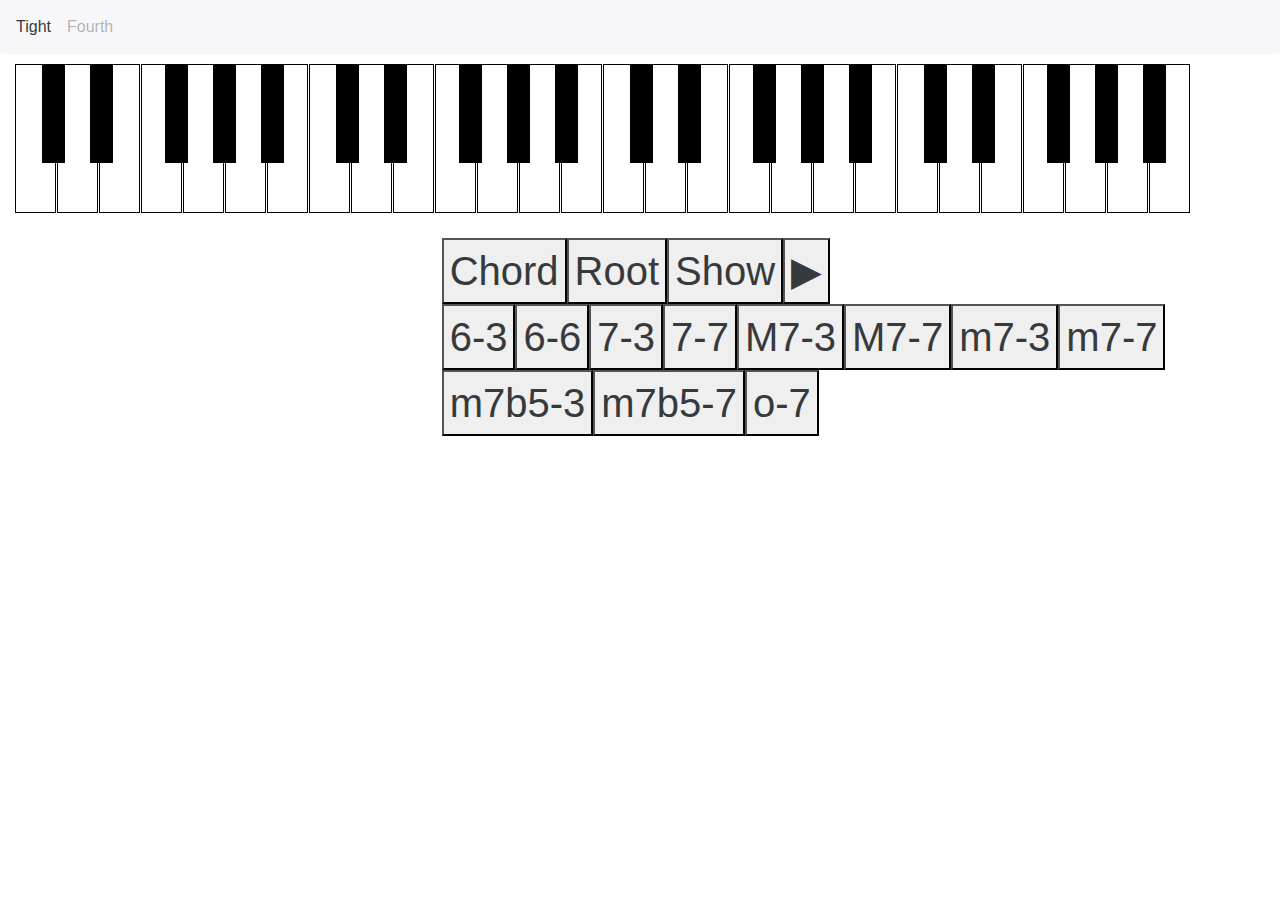
<file: index.html>
<!DOCTYPE html>
<html>
  <head>
      <META http-equiv="Content-Type" content="text/html; charset=UTF-8">
      <meta name="viewport" content="width=device-width, initial-scale=1">
      <title>Jazz Piano Voicings Trainer</title>
  </head>
  <body>
    <div id="navbar"></div>
    <div id="app">
      <div class="container">
        <div class="three-quarters-loader">Loading…</div>
      </div>
    </div>

    <!-- scripts and styles -->
    <link href="/assets/bootstrap/css/bootstrap.min.css" rel="stylesheet" type="text/css" />
    <link href="/assets/font-awesome/css/font-awesome.min.css" rel="stylesheet" type="text/css" />
    <link href="/css/screen.css" rel="stylesheet" type="text/css" />

    <script type="text/javascript">
        var context = "";
        var csrfToken = "xytcxkP8LdDrhj2TlAaOEvXpt4rBjvGpD8QBUYihJDknIc31iTJ2sW+tLYZ3bySuUEN0D3OCdx1esxxu";
    </script>
    <script src="/js/JZZ.js" type="text/javascript"></script>
    <script src="/js/MIDI.js" type="text/javascript"></script>
    <script src="/js/JZZ.synth.MIDIjs.js" type="text/javascript"></script>
    <!-- <script src="/js/JZZ.synth.OSC.js" type="text/javascript"></script> -->
    <!-- <script src="/js/qwerty-hancock.js" type="text/javascript"></script> -->
    <script src="/js/JZZ.input.Kbd.js" type="text/javascript"></script>
    <!-- <script src="/js/JZZ.input.Qwerty.js" type="text/javascript"></script> -->
    <script src="/js/app.js" type="text/javascript"></script>
  </body>
</html>
</file>
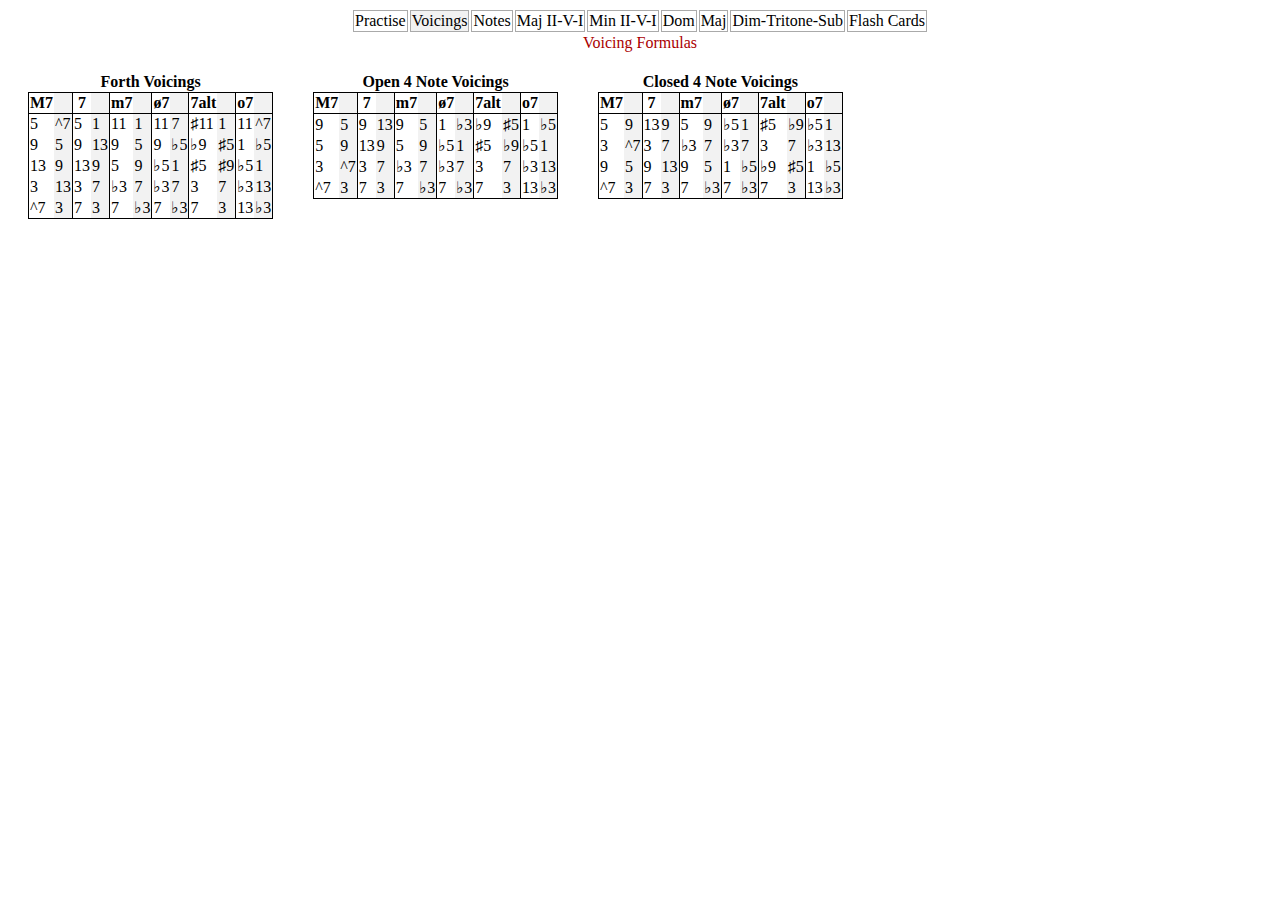
<file: r.html>
<!DOCTYPE html>
<html>
  <head>
    <META http-equiv="Content-Type" content="text/html; charset=UTF-8">
    <meta name="viewport" content="width=device-width, initial-scale=1">
    <title>Jazz Practise Randomizer</title>
    <style>
      span[onclick], #practise td, #practise input, #practise label {
          cursor: pointer;
      }
      #buttons td {
          border: 1px solid #aaa;
          cursor: pointer;
      }
      #content {
          width: 100%;
      }
      .marked {
          color: #a00;
      }
      #content tr:nth-child(even) {
          background-color: #f2f2f2;
      }
      #practise tr:nth-child(even) {
          background-color: #f2f2f2;
      }
      #voicings table {
          border-collapse: collapse;
          float: left;
          margin: 20px;
      }
      #voicings th, #voicings tr:last-child {
          border-bottom: solid 1px;
      }
      #voicings tr:nth-child(2) th:nth-child(1), #voicings td:nth-child(1) {
          border-left: solid 1px;
      }
      #voicings th:nth-child(even), #voicings td:nth-child(even) {
          background-color: #f2f2f2;
          border-right: solid 1px;
      }
    </style>
    <script>
      var instructions = new Map();
      instructions["voicings"] = "Voicing Formulas";
      instructions["flash-cards"] = "Decide inversion (off the 7th or of the 3rd) ahead of time";
      instructions["dominant"] = "Start off the 7th";
      instructions["major"] = "Start off the 7th";
      instructions["practise"] = '<span onclick="clearPractiseItemsTable()"><font color="#555">Clear</font></span> <span onclick="markChecked(\'#A00\')"><font color="#A00">Red</font></span> <span onclick="markChecked(\'#0A0\')"><font color="#0A0">Green</font></span> <span onclick="markChecked(\'#00A\')"><font color="#00A">Blue</font></span>';
      var practiseItems = [
          ["Maj II-V-I LH",                   "off 7",  "off 3",    "rnd 7", "rnd 3"],
          ["Maj II-V-I RH",                   "off 7",  "off 3",    "rnd 7", "rnd 3"],
          ["Maj II-V-I fourth",               "off 7",  "off 3",    "rnd 7", "rnd 3"],
          ["Arpeggio alt hands",              "off 7",  "off 3"                     ],
          ["Arpeggio RH",                     "off 7",  "off 3"                     ],
          ["Arpeggio LH",                     "off 7",  "off 3"                     ],
          //          ["Arpeggiate Song",                 "up-n-down"                           ],
          ["Min II-V-I LH",                   "off 7",  "off 3",    "rnd 7", "rnd 3"],
          ["Min II-V-I RH",                   "off 7",  "off 3",    "rnd 7", "rnd 3"],
          ["Min II-V-I fourth",               "off 7",  "off 3",    "rnd 7", "rnd 3"],
          ["Dominant LH",                     "E A ..", "E♭ A♭ ..", "rnd 7", "rnd 3"],
          ["Dominant RH",                     "E A ..", "E♭ A♭ ..", "rnd 7", "rnd 3"],
          ["Dominant fourth",                 "E A ..", "E♭ A♭ ..", "rnd 7", "rnd 3"],
          ["Major LH",                        "E A ..", "E♭ A♭ ..", "rnd 7", "rnd 3"],
          ["Major RH",                        "E A ..", "E♭ A♭ ..", "rnd 7", "rnd 3"],
          ["Major fourth",                    "E A ..", "E♭ A♭ ..", "rnd 7", "rnd 3"],
          ["Diminished / Tritone Sub LH",     "off 7",  "off 3"                    ],
          ["Diminished / Tritone Sub RH",     "off 7",  "off 3"                    ],
          ["Diminished / Tritone Sub fourth", "off 7",  "off 3"                    ],
      ];
      const pitchToHalfsteps = {
          "B♯": 0,
          "C": 0,
          "C♯": 1,
          "D♭": 1,
          "D": 2,
          "D♯": 3,
          "E♭": 3,
          "E": 4,
          "F♭": 4,
          "E♯": 5,
          "F": 5,
          "F♯": 6,
          "G♭": 6,
          "G": 7,
          "G♯": 8,
          "A♭": 8,
          "A": 9,
          "A♯": 10,
          "B♭": 10,
          "B": 11,
          "C♭": 11,
      };
      const contents = new Map();
      contents["notes"] = `
          B♯
          C
          C♯
          D♭
          D
          D♯
          E♭
          E
          F♭
          E♯
          F
          F♯
          G♭
          G
          G♯
          A♭
          A
          A♯
          B♭
          B
          C♭
          `;
      contents["major-251"] = `
          Cm7   F7   B♭Δ
          C♯m7  F♯7  BΔ
          D♭m7  G♭7  BΔ
          Dm7   G7   CΔ
          D♯m7  G♯7  C♯Δ
          E♭m7  A♭7  D♭Δ
          Em7   A7   DΔ
          Fm7   B♭7  E♭Δ
          F♯m7  B7   EΔ
          G♭m7  B7   EΔ
          Gm7   C7   FΔ
          G♯m7  C♯7  F♯Δ
          A♭m7  D♭7  G♭Δ
          Am7   D7   GΔ
          A♯m7  D♯7  G♯Δ
          B♭m7  E♭7  A♭Δ
          Bm7   E7   AΔ
          `;
      contents["minor-251"] = `
          Cø7   F7alt   B♭m7
          C♯ø7  F♯7alt  Bm7
          D♭ø7  G♭7alt  Bm7
          Dø7   G7alt   Cm7
          D♯ø7  G♯7alt  C♯m7
          E♭ø7  A♭7alt  D♭m7
          Eø7   A7alt   Dm7
          Fø7   B♭7alt  E♭m7
          F♯ø7  B7alt   Em7
          G♭ø7  B7alt   Em7
          Gø7   C7alt   Fm7
          G♯ø7  C♯7alt  F♯m7
          A♭ø7  D♭7alt  G♭m7
          Aø7   D7alt   Gm7
          A♯ø7  D♯7alt  G♯m7
          B♭ø7  E♭7alt  A♭m7
          Bø7   E7alt   Am7
          `;
      contents["dominant"] = `
          E7  A7
          D7  G7
          C7  F7
          B♭7 E♭7
          A♭7 D♭7
          F♯7 B7
          E7

          E♭7  A♭7
          C♯7  F♯7
          B7   E7
          A7   D7
          G7   C7
          F7   B♭7
          E♭7
          `;
      contents["major"] = `
          EΔ  AΔ
          DΔ  GΔ
          CΔ  FΔ
          B♭Δ E♭Δ
          A♭Δ D♭Δ
          F♯Δ BΔ
          EΔ

          E♭Δ  A♭Δ
          C♯Δ  F♯Δ
          BΔ   EΔ
          AΔ   DΔ
          GΔ   CΔ
          FΔ   B♭Δ
          E♭Δ
          `;
      contents["diminished-tritone-sub"] = `
          CΔ  C♯o7 Dm9  D♯o7 Em7  E♭7  Dm9  D♭7 CΔ
          FΔ  F♯o7 Gm9  G♯o7 Am7  A♭7  Gm9  G♭7 FΔ
          B♭Δ Bo7  Cm9  C♯o7 Dm7  D♭7  Cm9  B7  B♭Δ

          E♭Δ Eo7  Fm9  F♯o7 Gm7  G♭7  Fm9  E7  E♭Δ
          A♭Δ Ao7  B♭m9 Bo7  Cm7  B7   B♭m9 A7  A♭Δ
          D♭Δ Do7  E♭m9 Eo7  Fm7  E7   E♭m9 D7  D♭Δ

          G♭Δ Go7  A♭m9 Ao7  B♭m7 A7   A♭m9 G7  G♭Δ
          BΔ  Co7  C♯m9 Do7  D♯m7 D7   C♯m9 C7  BΔ
          EΔ  Fo7  F♯m9 Go7  G♯m7 G7   F♯m9 F7  EΔ

          AΔ  A♯o7 Bm9  Co7  C♯m7 C7   Bm9  B♭7 AΔ
          DΔ  D♯o7 Em9  Fo7  F♯m7 F7   Em9  E♭7 DΔ
          GΔ  G♯o7 Am9  A♯o7 Bm7  B♭7  Am9  A♭7 GΔ
          `;
      function shuffleArray(array) {
          for (let i = array.length - 1; i > 0; i--) {
              const j = Math.floor(Math.random() * (i + 1));
              [array[i], array[j]] = [array[j], array[i]];
          }
      }
      function indexOfConsecutiveEnharmonics(array) {
          let lastRoot = null;
          let nonEmptyItemIdx = -1; // we don't want to count empty entries
          let firstRoot = null;
          for (let i = 0; i < array.length; i++) {
              let curItem = array[i][0].trim();
              if (curItem === "") { // skip empty lines
                  continue;
              }
              nonEmptyItemIdx++;
              let rootMatch = curItem.match(/^(.[♭♯b#]?)/);
              let root = pitchToHalfsteps[rootMatch[1]];
              if (firstRoot === null) {
                  firstRoot = root;
              } else if (root === lastRoot) {
                  return nonEmptyItemIdx - 1;
              }
              lastRoot = root;
          }
          if (array.length > 1) { // also check the wrap-around
              if (firstRoot === lastRoot) {
                  return nonEmptyItemIdx;
              }
          }
          return -1;
      }
      function formatAndVaryContent(line) {
          line = line + ""; // toString()
          line = line.replace(/7alt/g, '<sup>7alt</sup>');
          line = line.replace(/o7/g, '<sup>o7</sup>');
          if (Math.random() <= 0.5)
              line = line.replace(/m7/g, '-<sup>7</sup>');
          if (Math.random() <= 0.3333)
              line = line.replace(/Δ/g, 'M<sup>7</sup>');
          else if (Math.random() <= 0.3333)
              line = line.replace(/Δ/g, 'maj<sup>7</sup>');
          else
              line = line.replace(/Δ/g, '<sup>Δ</sup>');
          if (Math.random() <= 0.3333)
              line = line.replace(/ø7/g, 'm<sup>7♭5</sup>');
          else if (Math.random() <= 0.3333)
              line = line.replace(/ø7/g, '-<sup>7♭5</sup>');
          else
              line = line.replace(/ø7/g, '<sup>ø7</sup>');
          line = line.replace(/7($|[^<a♭♯])/g, '<sup>7</sup>$1');
          return line;
      }
      function highlightButton(button) {
          const buttonsTable = document.getElementById("buttons");
          for (const btn of buttonsTable.getElementsByTagName("td")) {
              btn.style.background = btn == button ? '#f2f2f2' : '#fff';
          }
      }
      function setContent(newContent) {
          document.getElementById("content").innerHTML = newContent;
          document.getElementById("practise").style.display = "none";
          document.getElementById("voicings").style.display = "none";
      }
      function setInstructions(what) {
          const instruc = instructions[what];
          document.getElementById("instructions").innerHTML =
              instruc
              ? ("<font color='#a00'>" + instruc + "</font>")
              : "";
      }
      function toggleMarked(what) {
	      what.classList.toggle('marked');
      }
      function changeContent(button, what, shuffle) {
          window.location.hash = what;
          highlightButton(button);
          var content = contents[what];
          const contentArray = [...content.matchAll(/[^\n]+/g)];
          while (shuffle) {
              shuffleArray(contentArray);
              if (indexOfConsecutiveEnharmonics(contentArray) === -1)
                  break;
          }
          var newContent = "";
          for (var line of contentArray) {
	          line += "";
	          if (line.trim() === "") // skip empty lines
		          continue;
              newContent += "<tr>";
              const variedLine = formatAndVaryContent(line);
              for (const cell of variedLine.matchAll(/\S+/g))
                  newContent += "<td onclick='toggleMarked(this)'><b>" + cell + "</b></td>";
              newContent += "</tr>";
          }
          setInstructions(what);
          setContent(newContent);
      }
      function flashCardDrill(button) {
          window.location.hash = "flash-cards";
          highlightButton(button);
          var pitches = 'C D E F G A B';
          var chordTypes = 'Δ 7 m7 ø7 7alt o7';
          var items = [];
          for (const accidental of ['', '♯', '♭']) {
              for (const pitch of pitches.matchAll(/\S+/g)) {
                  for (const chordType of chordTypes.matchAll(/\S+/g)) {
                      items.push(pitch + accidental + chordType);
                  }
              }
          }
          shuffleArray(items);
          var i = 0;
          var newContent = "";
          for (const item of items) {
              if ((i % 6) == 0) {
                  if (i > 0)
                      newContent += "</tr>";
                  newContent += "<tr>";
              }
              newContent += "<td><b>" + formatAndVaryContent(item) + "</b></td>";
              i++;
          }
          setInstructions("flash-cards")
          setContent(newContent);
      }
      function htmlToElement(html) {
          var template = document.createElement('template');
          template.innerHTML = html.trim();
          return template.content;
      }
      function clearPractiseItemsTable() {
          var practise = document.getElementById('practise');
          for (const input of practise.getElementsByTagName("input")) {
              input.checked = false;
	          input.nextSibling.style.color = "#000";
	      }
      }
      function markChecked(color) {
          var practise = document.getElementById('practise');
          for (const input of practise.getElementsByTagName("input")) {
              if (input.checked) {
		          input.checked = false;
		          input.nextSibling.style.color = color;
	          }
	      }
      }
      function makePractiseItemsTable(practiseItemsStr) {
          var practise = document.getElementById('practise');
          for (const [what, ...items] of practiseItemsStr) {
	          
	          var html = '<tr><td onclick="toggleMarked(this)">' + what + '</td>';
	          for (const item of items) {
		          if (!item)
		              continue;
		          var id = what + item;
		          html += '<td><input type="checkbox" id="' + id + '"><label for="' + id + '">' + item + '</label></td>';
	          }
	          html += '</tr>';
              practise.appendChild(htmlToElement(html));
          }
      }
      function showPractiseItems(button) {
          window.location.hash = "practise";
          highlightButton(button);
          setContent("");
          document.getElementById("practise").style.display = "block";
          setInstructions('practise');
      }
      function showVoicings(button) {
          window.location.hash = "voicings";
          highlightButton(button);
          setContent("");
          document.getElementById("voicings").style.display = "block";
          setInstructions('voicings');
      }
      function init() {
          makePractiseItemsTable(practiseItems);
          setContent("");
          var hash = window.location.hash ? window.location.hash.substring(1) : "voicings";
          var button = document.getElementById(hash + "-button");
          switch (hash) {
          case "practise":
              showPractiseItems(button);
              break;
          case "voicings":
              showVoicings(button);
              break;
          case "flash-cards":
              flashCardDrill(button);
              break;
          default:
              changeContent(button, hash);
          }
      }
      </script>
  </head>
  <body>
    <center>
      <table id="buttons">
        <tr>
          <td id='practise-button' onclick="showPractiseItems(this)">Practise</td>
          <td id='voicings-button' onclick="showVoicings(this)">Voicings</td>
          <td id='notes-button' onclick="changeContent(this, 'notes', true)">Notes</td>
          <td id='major-251-button' onclick="changeContent(this, 'major-251', true)">Maj II-V-I</td>
          <td id='minor-251-button' onclick="changeContent(this, 'minor-251', true)">Min II-V-I</td>
          <td id='dominant-button' onclick="changeContent(this, 'dominant')">Dom</td>
          <td id='major-button' onclick="changeContent(this, 'major')">Maj</td>
          <td id='diminished-tritone-sub-button' onclick="changeContent(this, 'diminished-tritone-sub')">Dim-Tritone-Sub</td>
          <td id='flash-cards-button' onclick="flashCardDrill(this)">Flash Cards</td>
        </tr>
      </table>
      <div id="instructions"></div>
      <table id="content"></table>
      <table id="practise"></table>
      <div id="voicings">
        <table>
          <thead>
            <tr>
              <th colspan="12" align="center">Forth Voicings</th>
            </tr>
            <tr>
              <th>M7</th>
              <th>&#xa0;</th>
              <th>7</th>
              <th>&#xa0;</th>
              <th>m7</th>
              <th>&#xa0;</th>
              <th>ø7</th>
              <th>&#xa0;</th>
              <th>7alt</th>
              <th>&#xa0;</th>
              <th>o7</th>
              <th>&#xa0;</th>
            </tr>
          </thead>
          <tbody>
            <tr>
              <td>5</td>
              <td>^7</td>
              <td>5</td>
              <td>1</td>
              <td>11</td>
              <td>1</td>
              <td>11</td>
              <td>7</td>
              <td>♯11</td>
              <td>1</td>
              <td>11</td>
              <td>^7</td>
            </tr>

            <tr>
              <td>9</td>
              <td>5</td>
              <td>9</td>
              <td>13</td>
              <td>9</td>
              <td>5</td>
              <td>9</td>
              <td>♭5</td>
              <td>♭9</td>
              <td>♯5</td>
              <td>1</td>
              <td>♭5</td>
            </tr>

            <tr>
              <td>13</td>
              <td>9</td>
              <td>13</td>
              <td>9</td>
              <td>5</td>
              <td>9</td>
              <td>♭5</td>
              <td>1</td>
              <td>♯5</td>
              <td>♯9</td>
              <td>♭5</td>
              <td>1</td>
            </tr>

            <tr>
              <td>3</td>
              <td>13</td>
              <td>3</td>
              <td>7</td>
              <td>♭3</td>
              <td>7</td>
              <td>♭3</td>
              <td>7</td>
              <td>3</td>
              <td>7</td>
              <td>♭3</td>
              <td>13</td>
            </tr>

            <tr>
              <td>^7</td>
              <td>3</td>
              <td>7</td>
              <td>3</td>
              <td>7</td>
              <td>♭3</td>
              <td>7</td>
              <td>♭3</td>
              <td>7</td>
              <td>3</td>
              <td>13</td>
              <td>♭3</td>
            </tr>
          </tbody>
        </table>
        
        <table>
          <thead>
            <tr>
              <th colspan="12" align="center">Open 4 Note Voicings</th>
            </tr>
            <tr>
              <th>M7</th>
              <th>&#xa0;</th>
              <th>7</th>
              <th>&#xa0;</th>
              <th>m7</th>
              <th>&#xa0;</th>
              <th>ø7</th>
              <th>&#xa0;</th>
              <th>7alt</th>
              <th>&#xa0;</th>
              <th>o7</th>
              <th>&#xa0;</th>
            </tr>
          </thead>
          <tbody>
            <tr>
              <td>9</td>
              <td>5</td>
              <td>9</td>
              <td>13</td>
              <td>9</td>
              <td>5</td>
              <td>1</td>
              <td>♭3</td>
              <td>♭9</td>
              <td>♯5</td>
              <td>1</td>
              <td>♭5</td>
            </tr>

            <tr>
              <td>5</td>
              <td>9</td>
              <td>13</td>
              <td>9</td>
              <td>5</td>
              <td>9</td>
              <td>♭5</td>
              <td>1</td>
              <td>♯5</td>
              <td>♭9</td>
              <td>♭5</td>
              <td>1</td>
            </tr>

            <tr>
              <td>3</td>
              <td>^7</td>
              <td>3</td>
              <td>7</td>
              <td>♭3</td>
              <td>7</td>
              <td>♭3</td>
              <td>7</td>
              <td>3</td>
              <td>7</td>
              <td>♭3</td>
              <td>13</td>
            </tr>

            <tr>
              <td>^7</td>
              <td>3</td>
              <td>7</td>
              <td>3</td>
              <td>7</td>
              <td>♭3</td>
              <td>7</td>
              <td>♭3</td>
              <td>7</td>
              <td>3</td>
              <td>13</td>
              <td>♭3</td>
            </tr>
          </tbody>
        </table>

        <table>
          <thead>
            <tr>
              <th colspan="12" align="center">Closed 4 Note Voicings</th>
            </tr>
            <tr>
              <th>M7</th>
              <th>&#xa0;</th>
              <th>7</th>
              <th>&#xa0;</th>
              <th>m7</th>
              <th>&#xa0;</th>
              <th>ø7</th>
              <th>&#xa0;</th>
              <th>7alt</th>
              <th>&#xa0;</th>
              <th>o7</th>
              <th>&#xa0;</th>
            </tr>
          </thead>
          <tbody>
            <tr>
              <td>5</td>
              <td>9</td>
              <td>13</td>
              <td>9</td>
              <td>5</td>
              <td>9</td>
              <td>♭5</td>
              <td>1</td>
              <td>♯5</td>
              <td>♭9</td>
              <td>♭5</td>
              <td>1</td>
            </tr>

            <tr>
              <td>3</td>
              <td>^7</td>
              <td>3</td>
              <td>7</td>
              <td>♭3</td>
              <td>7</td>
              <td>♭3</td>
              <td>7</td>
              <td>3</td>
              <td>7</td>
              <td>♭3</td>
              <td>13</td>
            </tr>

            <tr>
              <td>9</td>
              <td>5</td>
              <td>9</td>
              <td>13</td>
              <td>9</td>
              <td>5</td>
              <td>1</td>
              <td>♭5</td>
              <td>♭9</td>
              <td>♯5</td>
              <td>1</td>
              <td>♭5</td>
            </tr>

            <tr>
              <td>^7</td>
              <td>3</td>
              <td>7</td>
              <td>3</td>
              <td>7</td>
              <td>♭3</td>
              <td>7</td>
              <td>♭3</td>
              <td>7</td>
              <td>3</td>
              <td>13</td>
              <td>♭3</td>
            </tr>
          </tbody>
        </table>
      </div>
      <script>init();</script>
    </center>
  </body>
</html>
</file>
<file: css/screen.css>
html,
body {
	font-family: 'Helvetica Neue', Helvetica, Arial, sans-serif;
    height: 100%;
}
.navbar {
  margin-bottom: 10px;
}
.navbar-brand {
  float: none;
}
.navbar-nav .nav-item {
  float: none;
}
.navbar-divider,
.navbar-nav .nav-item+.nav-item,
.navbar-nav .nav-link + .nav-link {
  margin-left: 0;
}
@media (min-width: 34em) {
  .navbar-brand {
    float: left;
  }
  .navbar-nav .nav-item {
    float: left;
  }
  .navbar-divider,
  .navbar-nav .nav-item+.nav-item,
  .navbar-nav .nav-link + .nav-link {
    margin-left: 1rem;
  }
}

@-moz-keyframes three-quarters-loader {
    0% {
        -moz-transform: rotate(0deg);
        transform: rotate(0deg);
    }
    100% {
        -moz-transform: rotate(360deg);
        transform: rotate(360deg);
    }
}
@-webkit-keyframes three-quarters-loader {
    0% {
        -webkit-transform: rotate(0deg);
        transform: rotate(0deg);
    }
    100% {
        -webkit-transform: rotate(360deg);
        transform: rotate(360deg);
    }
}
@keyframes three-quarters-loader {
    0% {
        -moz-transform: rotate(0deg);
        -ms-transform: rotate(0deg);
        -webkit-transform: rotate(0deg);
        transform: rotate(0deg);
    }
    100% {
        -moz-transform: rotate(360deg);
        -ms-transform: rotate(360deg);
        -webkit-transform: rotate(360deg);
        transform: rotate(360deg);
    }
}

.smalla {
    font-size: 20%;
}

.bigga {
    font-size: 250%;
}

#harmonic-analysis > tr > td {
    padding: 0.5em;
}
</file>
